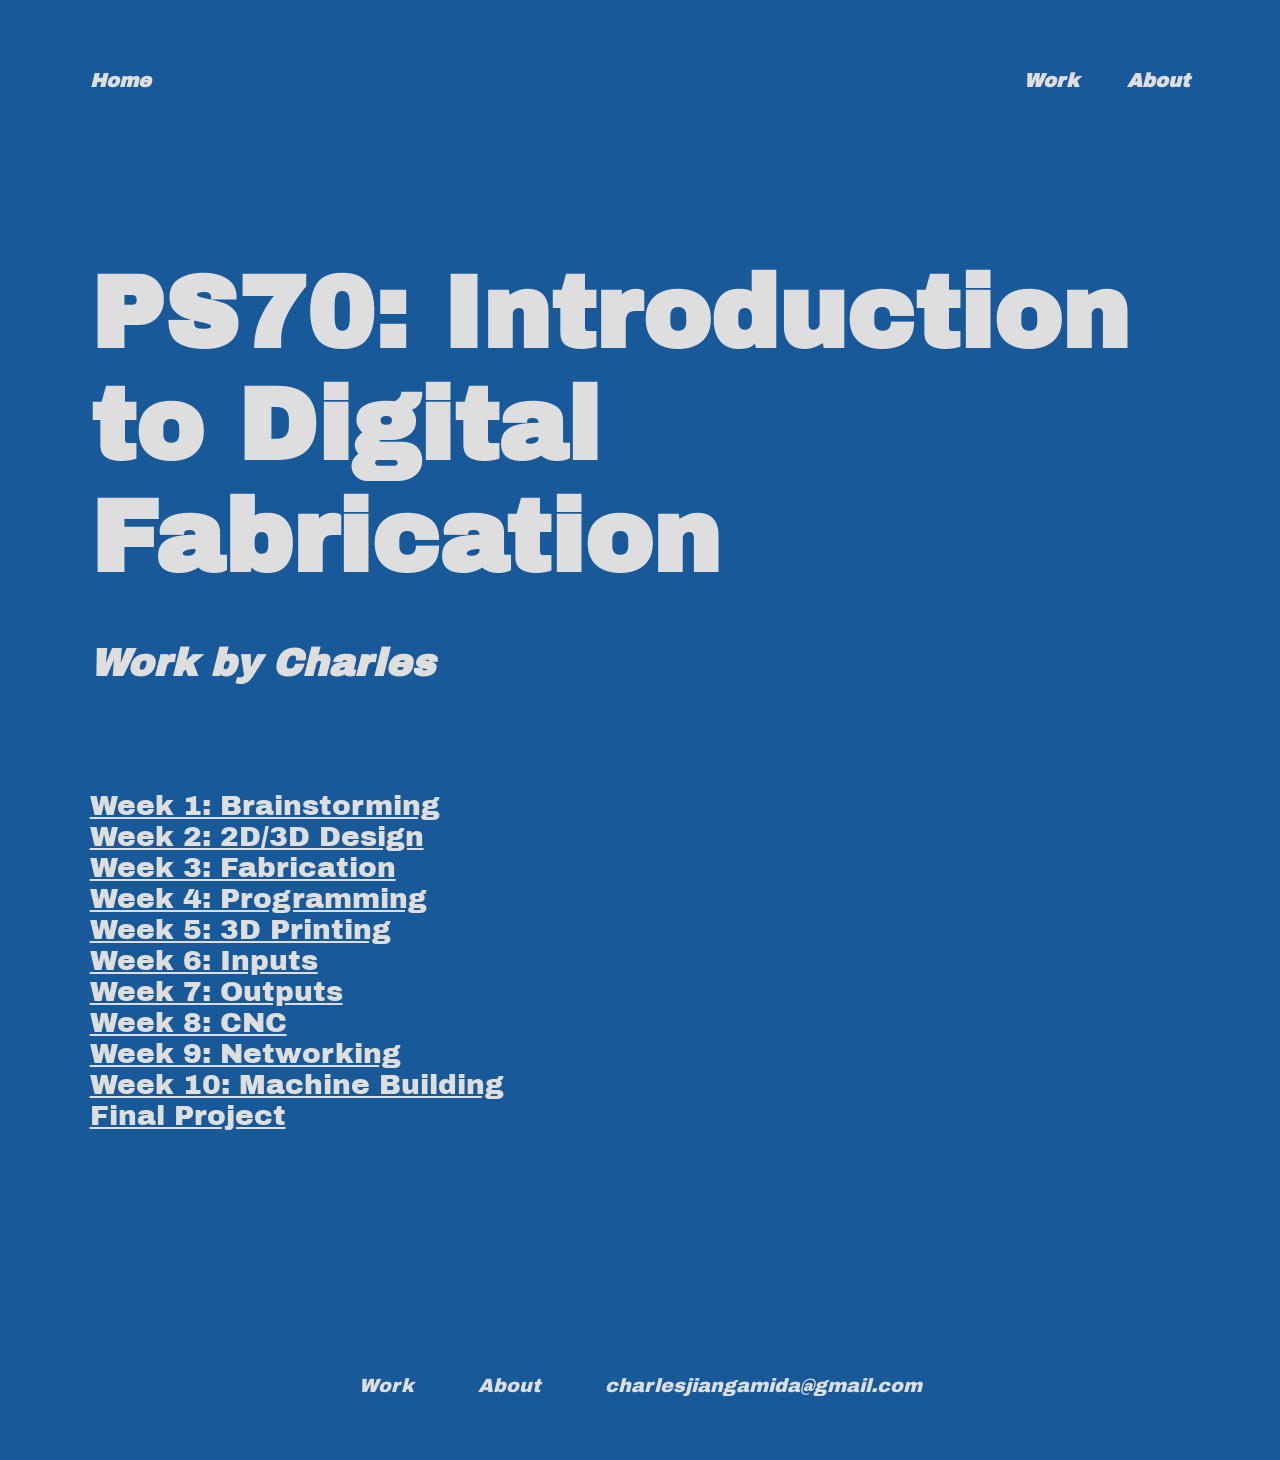
<file: index.html>
<!DOCTYPE html>
<html lang="en">
  <head>
    <title>See config.js</title>
    <meta charset="UTF-8">
    <meta name="viewport" content="width=device-width, initial-scale=1.0">
    <meta http-equiv="X-UA-Compatible" content="ie=edge">
    <link rel="stylesheet" href="./style.css">
  </head>

  <nav>
    <a id="home" href="./index.html">Home</a>
    <a href="./index.html#final-project">Work</a>
    <a href="./about.html">About</a>
  </nav>

	<body>
		<section id="hero">
			<h1>PS70: Introduction to Digital Fabrication</h1>
			<h2>Work by <span id="student-name"></span></h2>
		</section>

		<section id="final-project">
      <!-- Put an image or video of your final project here when it's complete! -->
		</section>

		<section id="work">
			<a href="./01_intro/index.html">Week 1: Brainstorming</a>
			<a href="./02_2Ddesign/index.html">Week 2: 2D/3D Design</a>
			<a href="./03_fabrication/index.html">Week 3: Fabrication</a>
			<a href="./04_microcontroller/">Week 4: Programming</a>
			<a href="./05_3Dprinting/index.html">Week 5: 3D Printing</a>
			<a href="./06_inputs/index.html">Week 6: Inputs</a>
			<a href="./07_outputs/index.html">Week 7: Outputs</a>
			<a href="./08_cnc/index.html">Week 8: CNC</a>
			<a href="./09_networking/index.html">Week 9: Networking</a>
			<a href="./10_machine/index.html">Week 10: Machine Building</a>
			<a href="./13_finalproject/index.html">Final Project</a>
		</section>
	</body>

  <footer>See config.js</footer>

  <script src="./config.js"></script>
</html>
</file>
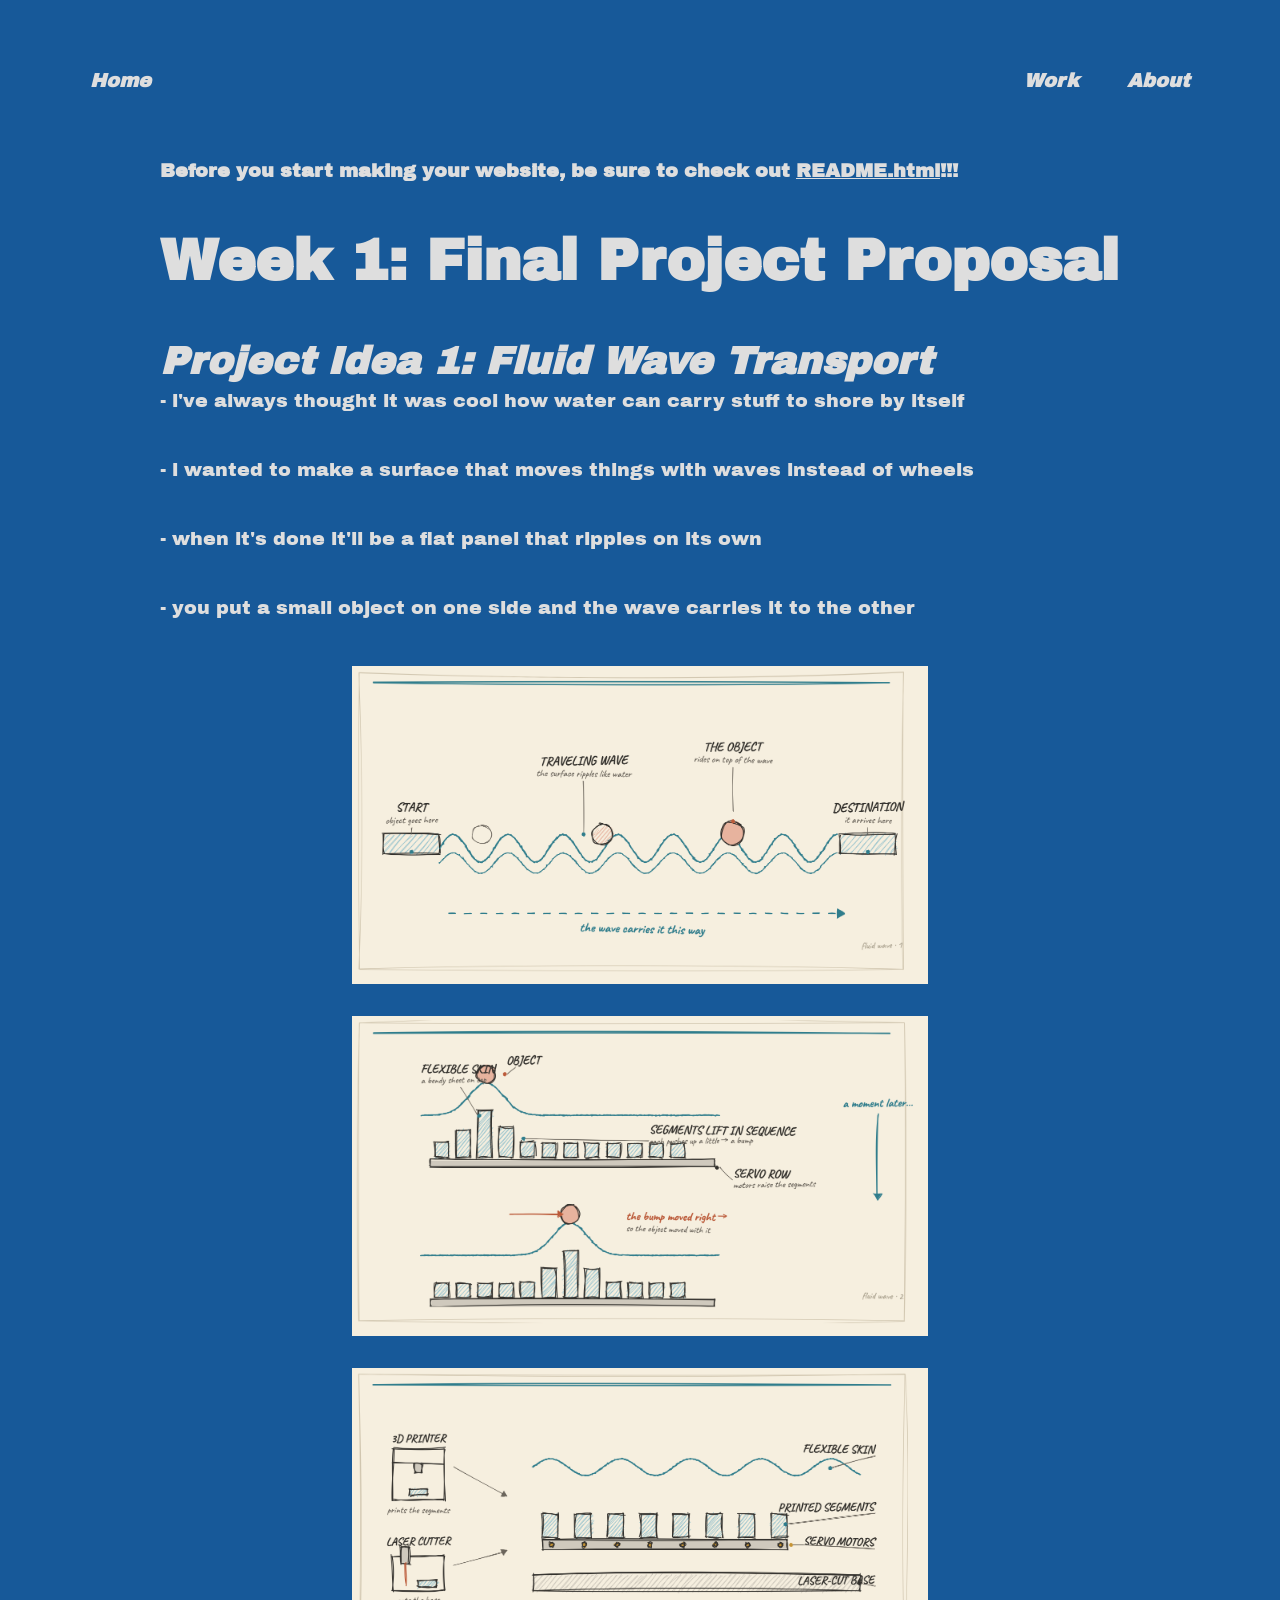
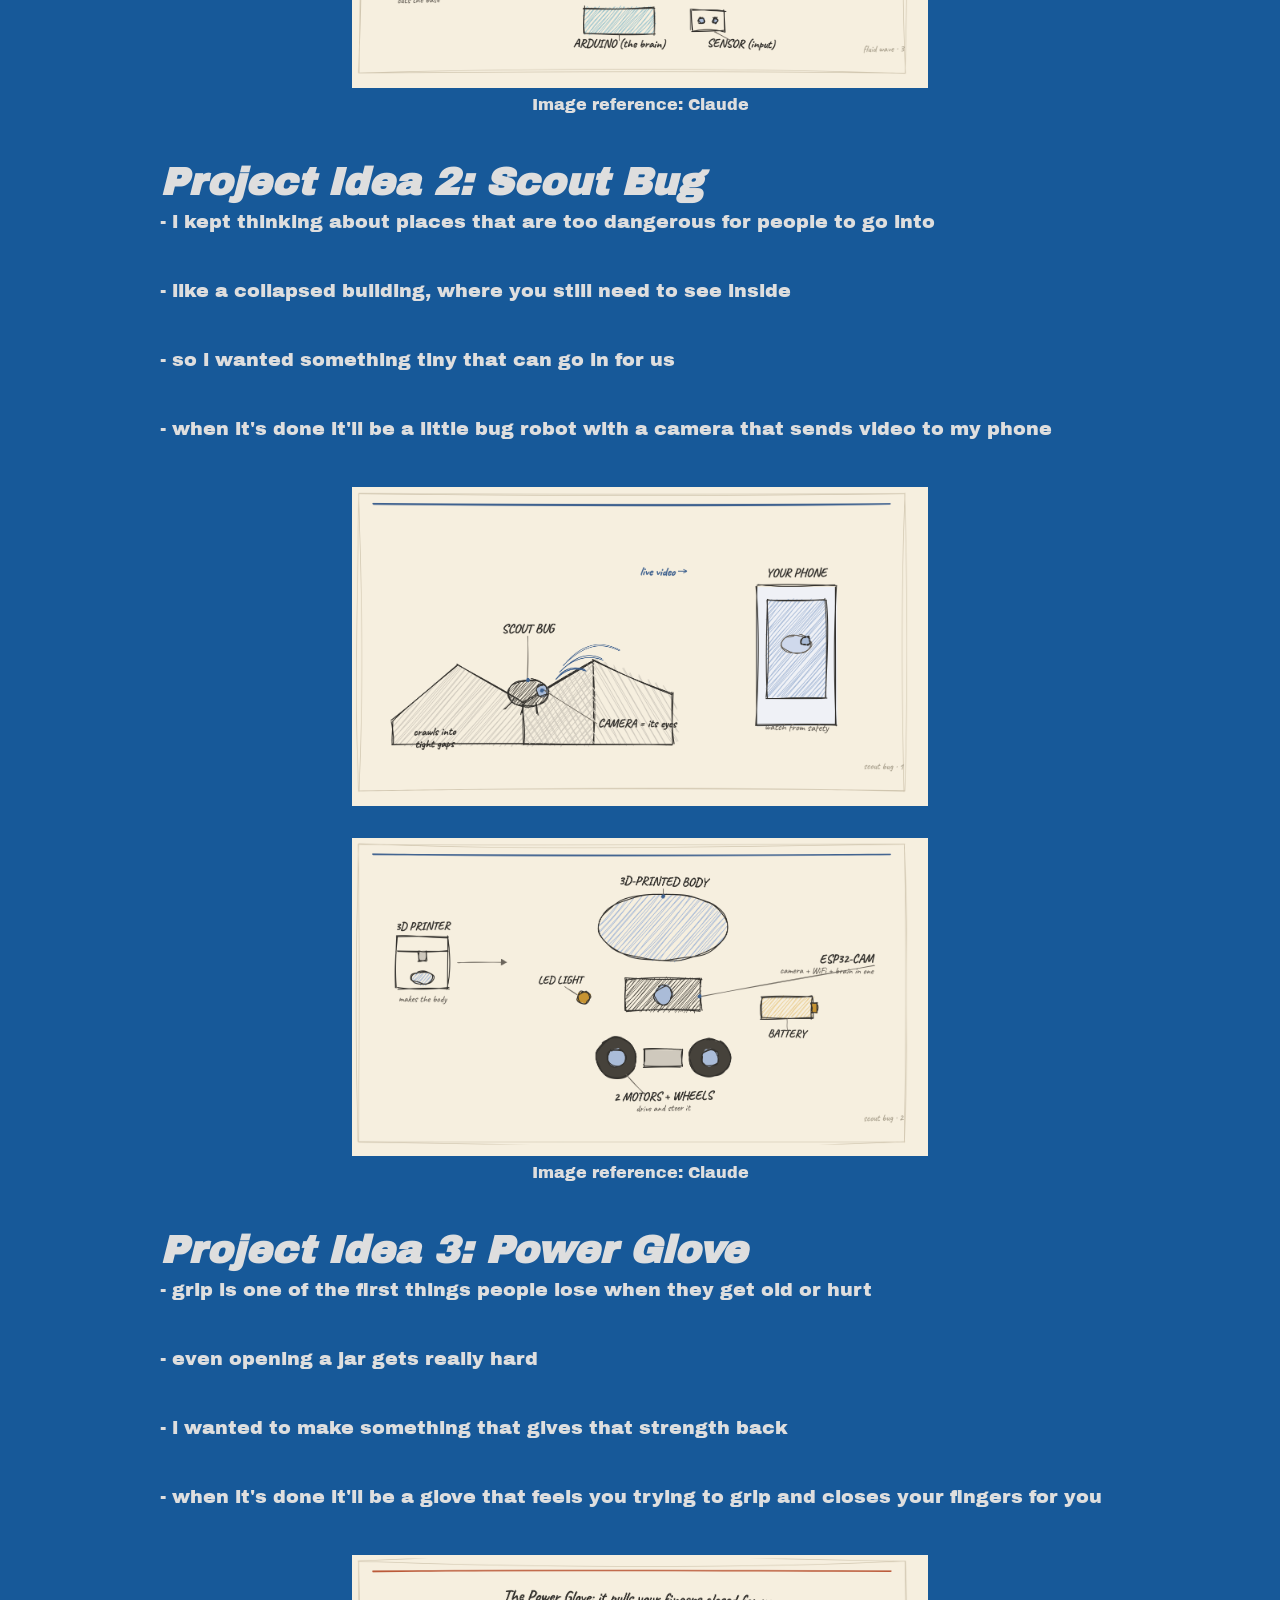
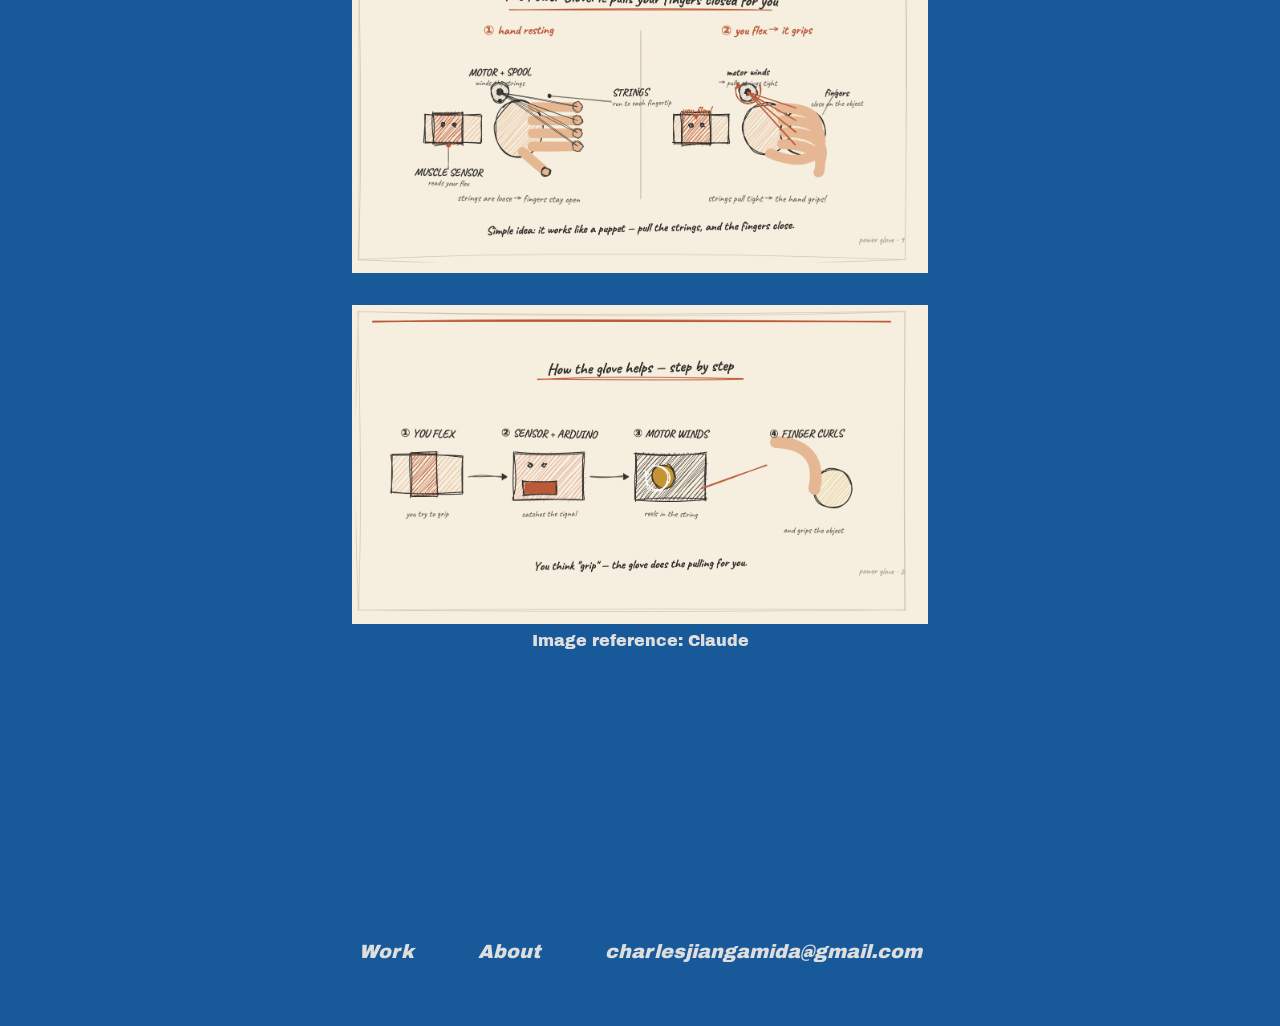
<file: 01_intro/index.html>
<!DOCTYPE html>
<html lang="en">
  <head>
    <title>See config.js</title>
    <meta charset="UTF-8">
    <meta name="viewport" content="width=device-width, initial-scale=1.0">
    <meta http-equiv="X-UA-Compatible" content="ie=edge">
    <link rel="stylesheet" href="../style.css">
  </head>

  <nav>
    <a id="home" href="../index.html">Home</a>
    <a href="../index.html#final-project">Work</a>
    <a href="../about.html">About</a>
  </nav>

  <body>
    <section class="blog">

      <b>Before you start making your website, be sure to check out <a href="../README.html">README.html</a>!!!</b>

      <h1>Week 1: Final Project Proposal</h1>

      <h2>Project Idea 1: Fluid Wave Transport</h2>

      <p>
       - i've always thought it was cool how water can carry stuff to shore by itself
      </p>
      <p>
      - i wanted to make a surface that moves things with waves instead of wheels
      </p>
      <p>
      - when it's done it'll be a flat panel that ripples on its own
      </p>
      <p>
      - you put a small object on one side and the wave carries it to the other
      </p>

      <!-- Media should be put in the asset folder of their respective week -->
      <img src="./Assets/Screenshot 2026-06-25 at 14.34.54.jpg" alt="">
      <img src="./Assets/Screenshot 2026-06-25 at 14.35.11.jpg" alt="">
      <img src="./Assets/Screenshot 2026-06-25 at 14.35.35.jpg" alt="">
      <p class="caption">Image reference: Claude</p>

      <h2>Project Idea 2: Scout Bug</h2>

      <p>
        - i kept thinking about places that are too dangerous for people to go into
      </p>
      <p>
        - like a collapsed building, where you still need to see inside
      </p>
      <p>
        - so i wanted something tiny that can go in for us
      </p>
      <p>
        - when it's done it'll be a little bug robot with a camera that sends video to my phone
      </p>

      <img src="./Assets/Screenshot 2026-06-25 at 14.36.06.jpg" alt="">
      <img src="./Assets/Screenshot 2026-06-25 at 14.36.31.jpg" alt="">
      <p class="caption">Image reference: Claude</p>

      <h2>Project Idea 3: Power Glove</h2>

      <p>
        - grip is one of the first things people lose when they get old or hurt
      </p>
      <p>
        - even opening a jar gets really hard
      </p>
      <p>
        - i wanted to make something that gives that strength back
      </p>
      <p>
        - when it's done it'll be a glove that feels you trying to grip and closes your fingers for you
      </p>

      <img src="./Assets/Screenshot 2026-06-25 at 15.03.02.jpg" alt="">
      <img src="./Assets/Screenshot 2026-06-25 at 15.03.31.jpg" alt="">
      <p class="caption">Image reference: Claude</p>

    </section>
  </body>

  <footer>See config.js</footer>

  <script src="../config.js"></script>
  <script src="../slideshow.js"></script>
</html>
</file>
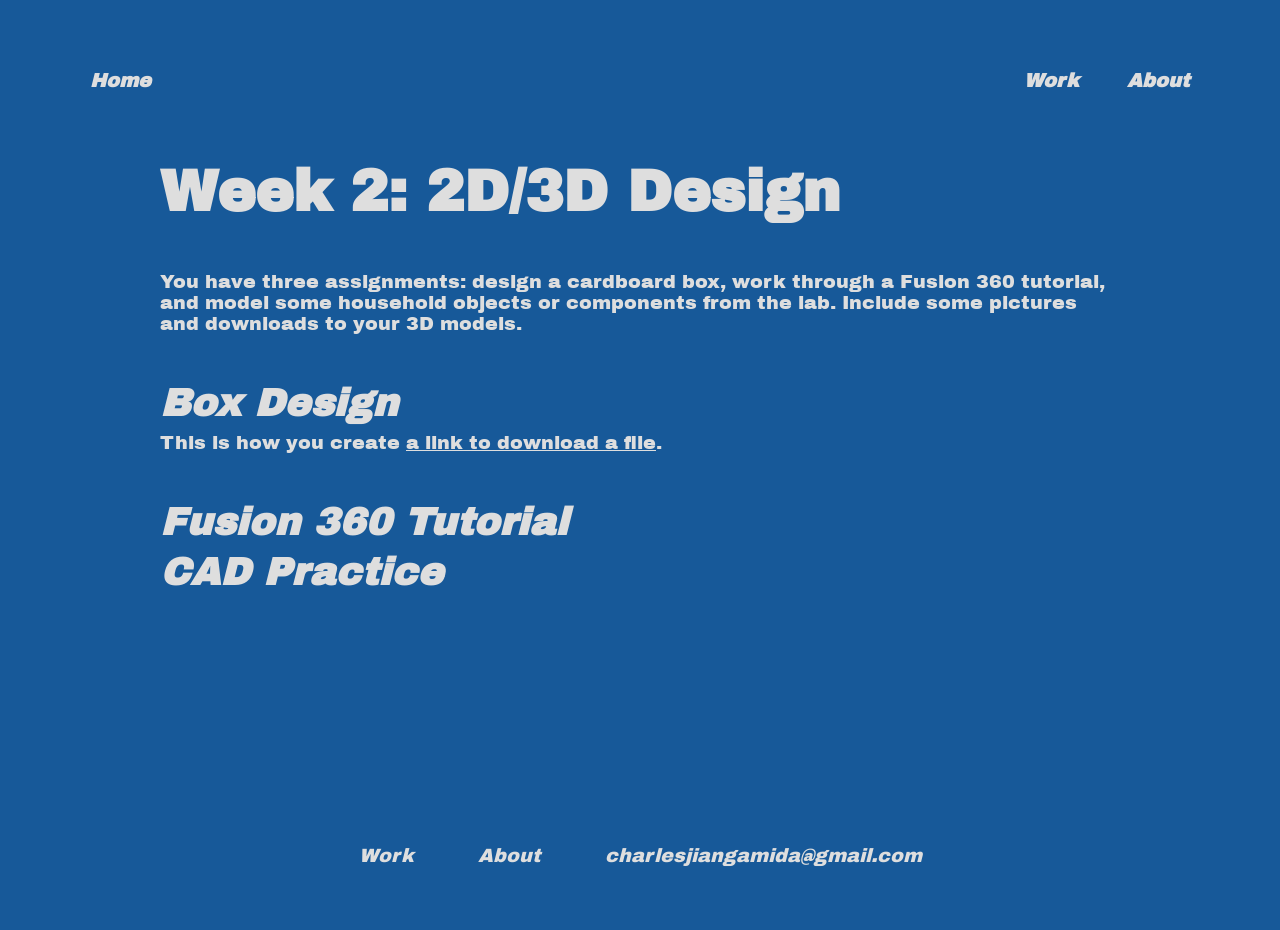
<file: 02_2Ddesign/index.html>
<!DOCTYPE html>
<html lang="en">
  <head>
    <title>See config.js</title>
    <meta charset="UTF-8">
    <meta name="viewport" content="width=device-width, initial-scale=1.0">
    <meta http-equiv="X-UA-Compatible" content="ie=edge">
    <link rel="stylesheet" href="../style.css">
  </head>

  <nav>
    <a id="home" href="../index.html">Home</a>
    <a href="../index.html#final-project">Work</a>
    <a href="../about.html">About</a>
  </nav>

  <body>
    <section class="blog">
      <h1>Week 2: 2D/3D Design</h1>
      
      <p>
        You have three assignments: design a cardboard box, work through a Fusion 360 tutorial, and model some household objects or components from the lab. Include some pictures and downloads to your 3D models.
      </p>
      
      <h2>Box Design</h2>

      <p>This is how you create <a href="./Assets/example_part.stl" download>a link to download a file</a>.</p>

      <h2>Fusion 360 Tutorial</h2>
      
      <h2>CAD Practice</h2>
    </section>
  </body>

  <footer>See config.js</footer>

  <script src="../config.js"></script>
  <script src="../slideshow.js"></script>
</html>
</file>
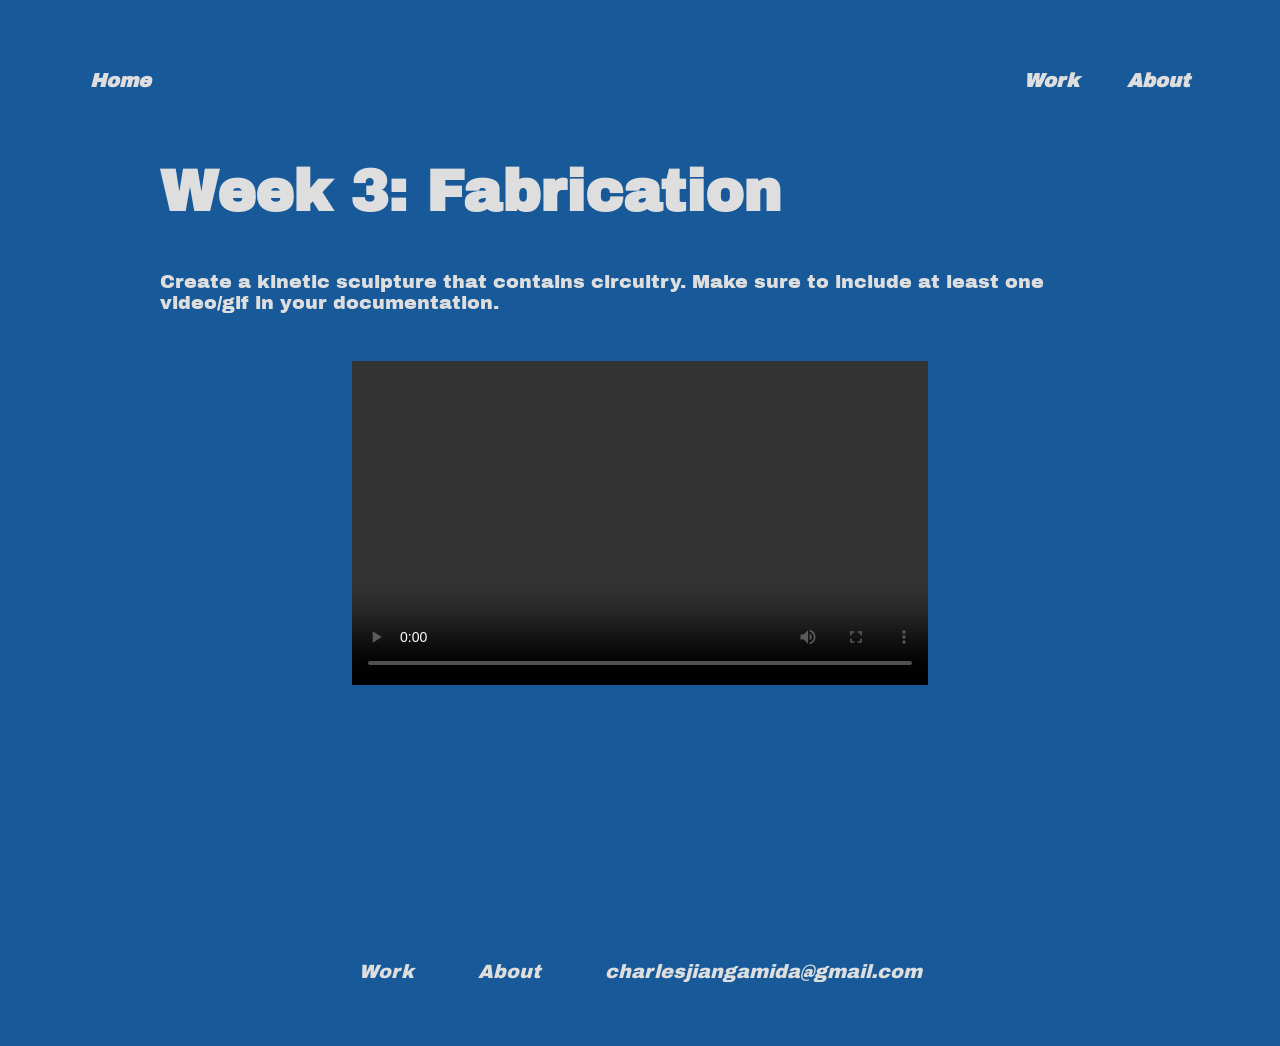
<file: 03_fabrication/index.html>
<!DOCTYPE html>
<html lang="en">
  <head>
    <title>See config.js</title>
    <meta charset="UTF-8">
    <meta name="viewport" content="width=device-width, initial-scale=1.0">
    <meta http-equiv="X-UA-Compatible" content="ie=edge">
    <link rel="stylesheet" href="../style.css">
  </head>

  <nav>
    <a id="home" href="../index.html">Home</a>
    <a href="../index.html#final-project">Work</a>
    <a href="../about.html">About</a>
  </nav>

  <body>
    <section class="blog">
      <h1>Week 3: Fabrication</h1>

      <p>Create a kinetic sculpture that contains circuitry. Make sure to include at least one video/gif in your documentation.</p>
      
      <video controls>
        <source src="./Assets/example_video.mp4" type="video/mp4">
      </video>
      
    </section>
  </body>

  <footer>See config.js</footer>

  <script src="../config.js"></script>
  <script src="../slideshow.js"></script>
</html>
</file>
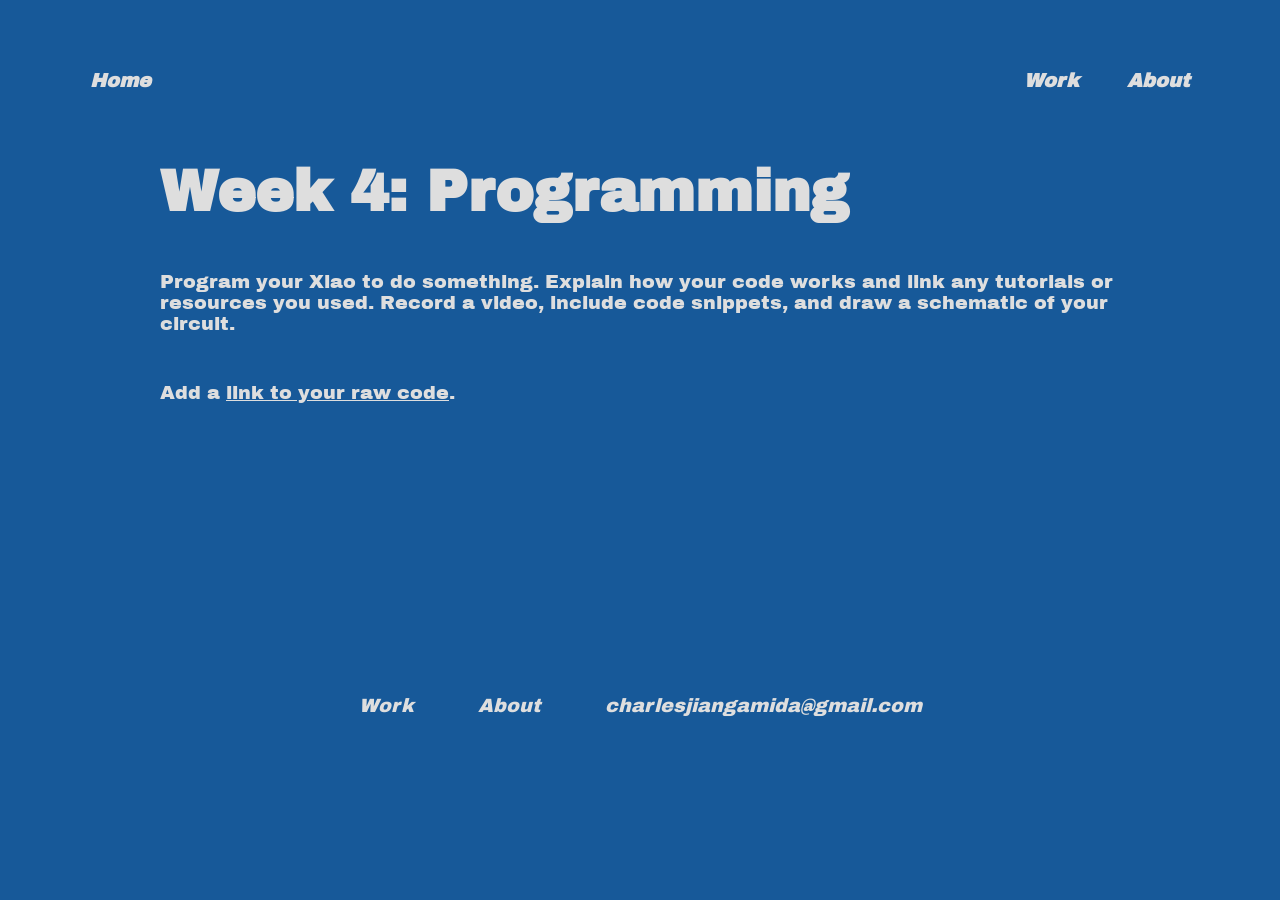
<file: 04_microcontroller/index.html>
<!DOCTYPE html>
<html lang="en">
  <head>
    <title>See config.js</title>
    <meta charset="UTF-8">
    <meta name="viewport" content="width=device-width, initial-scale=1.0">
    <meta http-equiv="X-UA-Compatible" content="ie=edge">
    <link rel="stylesheet" href="../style.css">
  </head>

  <nav>
    <a id="home" href="../index.html">Home</a>
    <a href="../index.html#final-project">Work</a>
    <a href="../about.html">About</a>
  </nav>

  <body>
    <section class="blog">
      <h1>Week 4: Programming</h1>

      <p>
        Program your Xiao to do something. Explain how your code works and link any tutorials or resources you used. Record a video, include code snippets, and draw a schematic of your circuit.
      </p>
    
      <p>
        Add a <a href="./rawcode.html" target="_blank">link to your raw code</a>.
      </p>
    </section>
  </body>

  <footer>See config.js</footer>

  <script src="../config.js"></script>
  <script src="../slideshow.js"></script>
</html>
</file>
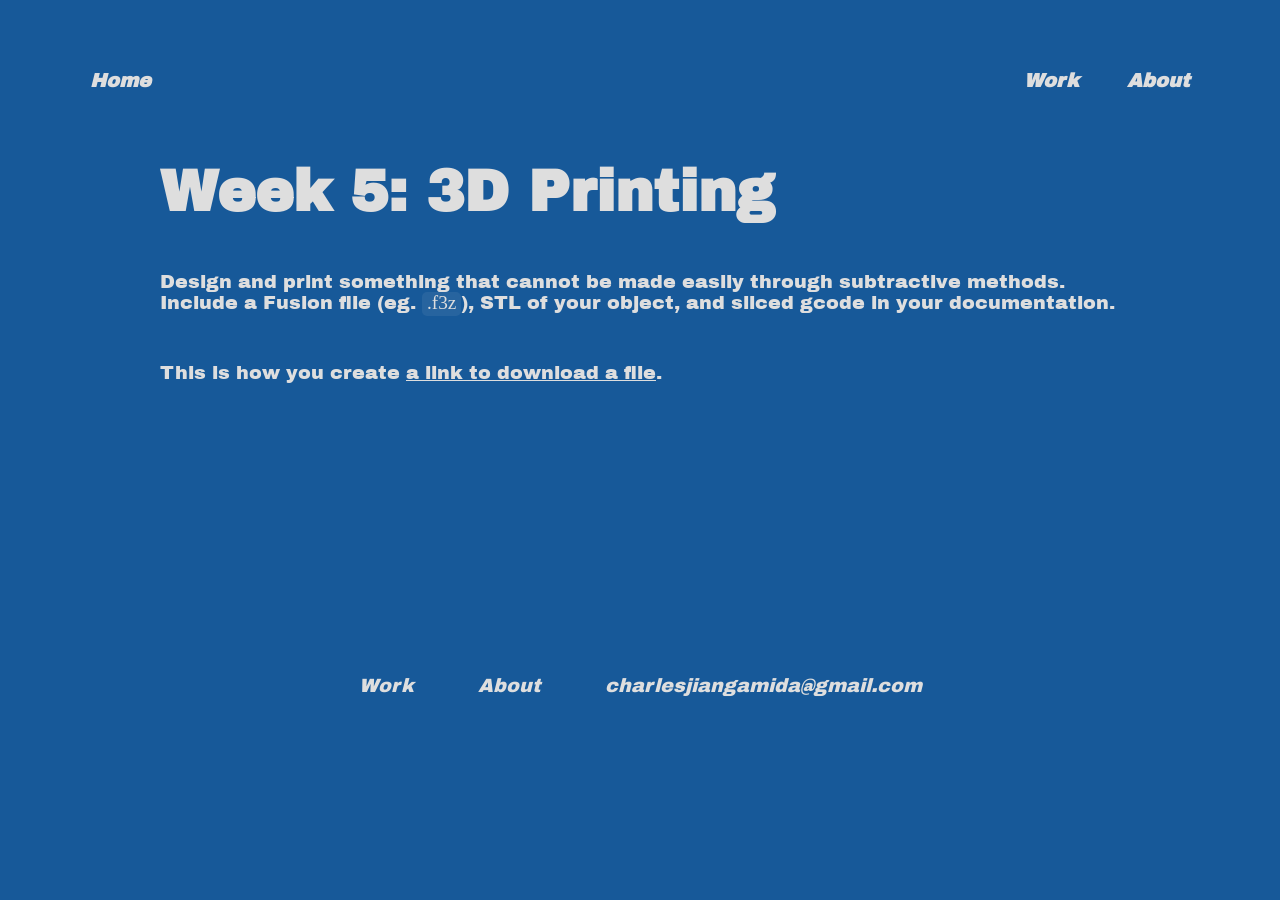
<file: 05_3Dprinting/index.html>
<!DOCTYPE html>
<html lang="en">
  <head>
    <title>See config.js</title>
    <meta charset="UTF-8">
    <meta name="viewport" content="width=device-width, initial-scale=1.0">
    <meta http-equiv="X-UA-Compatible" content="ie=edge">
    <link rel="stylesheet" href="../style.css">
  </head>

  <nav>
    <a id="home" href="../index.html">Home</a>
    <a href="../index.html#final-project">Work</a>
    <a href="../about.html">About</a>
  </nav>

  <body>
    <section class="blog">
      <h1>Week 5: 3D Printing</h1>
     
      <p>
        Design and print something that cannot be made easily through subtractive methods. Include a Fusion file (eg. <code>.f3z</code>), STL of your object, and sliced gcode in your documentation. 
      </p>
      
      <p>This is how you create <a href="./Assets/example_part.stl" download>a link to download a file</a>.</p>
    </section>
  </body>

  <footer>See config.js</footer>

  <script src="../config.js"></script>
  <script src="../slideshow.js"></script>
</html>
</file>
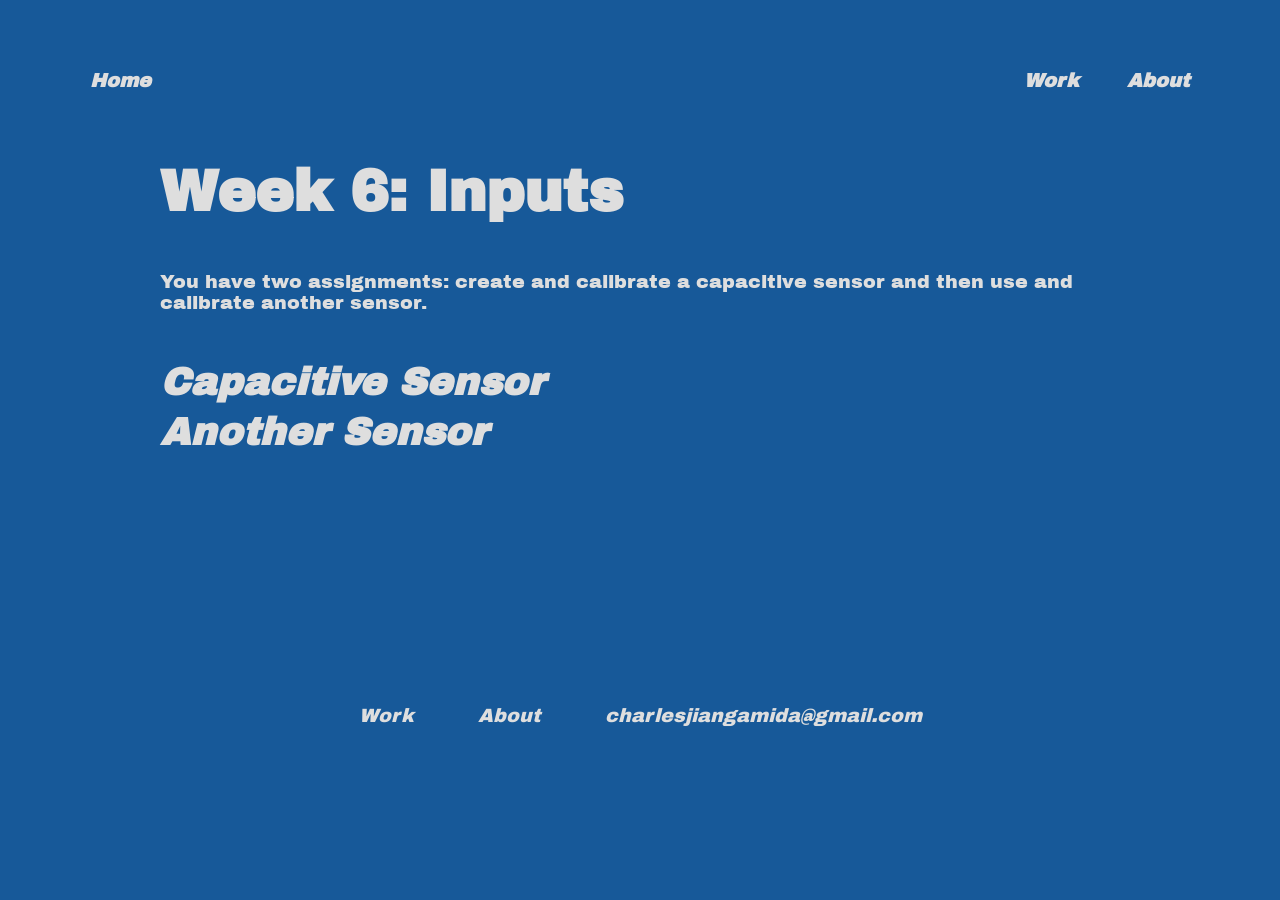
<file: 06_inputs/index.html>
<!DOCTYPE html>
<html lang="en">
  <head>
    <title>See config.js</title>
    <meta charset="UTF-8">
    <meta name="viewport" content="width=device-width, initial-scale=1.0">
    <meta http-equiv="X-UA-Compatible" content="ie=edge">
    <link rel="stylesheet" href="../style.css">
  </head>

  <nav>
    <a id="home" href="../index.html">Home</a>
    <a href="../index.html#final-project">Work</a>
    <a href="../about.html">About</a>
  </nav>

  <body>
    <section class="blog">
      <h1>Week 6: Inputs</h1>

      <p>
        You have two assignments: create and calibrate a capacitive sensor and then use and calibrate another sensor.
      </p>
      
      <h2>Capacitive Sensor</h2>
      
      <h2>Another Sensor</h2>
      
    </section>
  </body>

  <footer>See config.js</footer>

  <script src="../config.js"></script>
  <script src="../slideshow.js"></script>
</html>
</file>
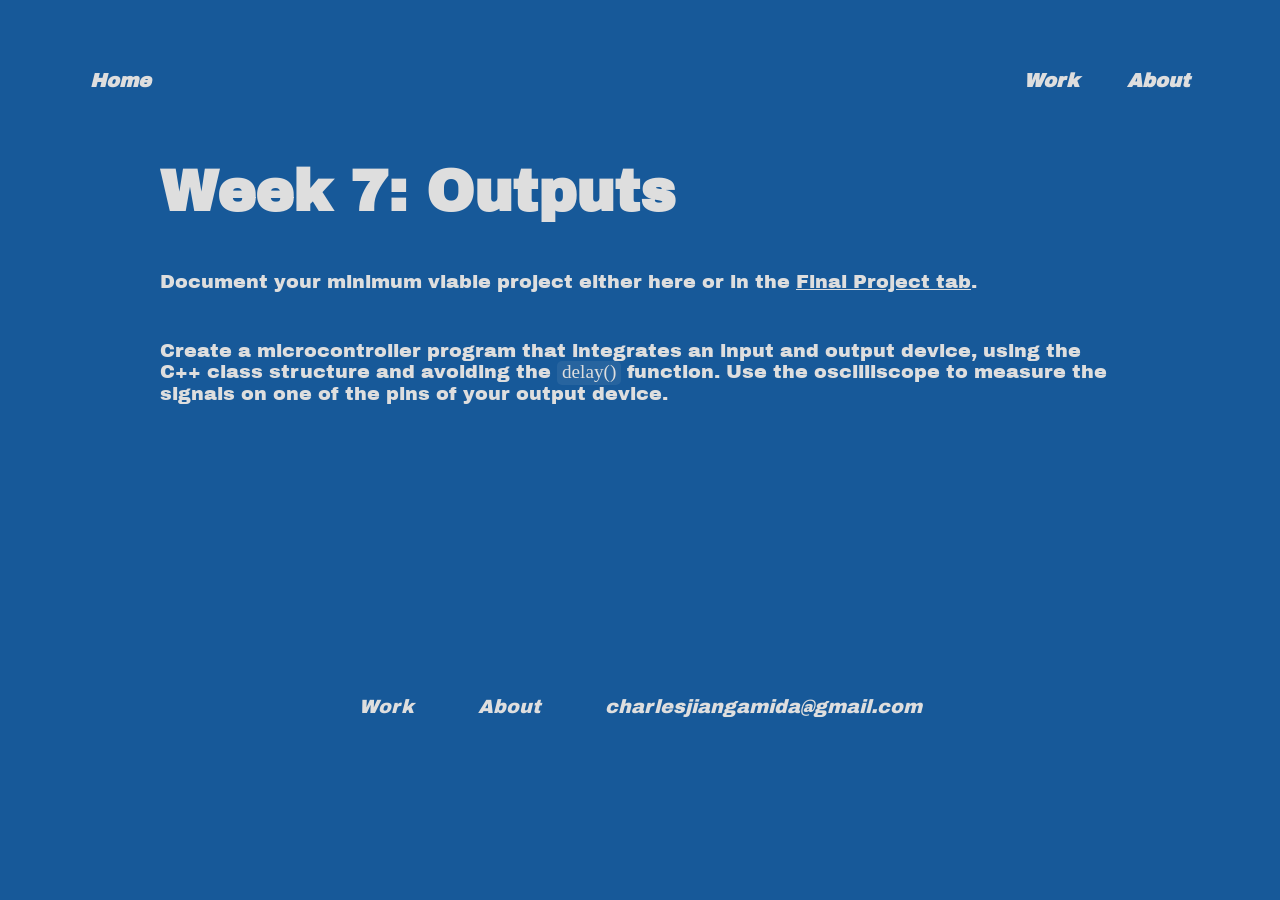
<file: 07_outputs/index.html>
<!DOCTYPE html>
<html lang="en">
  <head>
    <title>See config.js</title>
    <meta charset="UTF-8">
    <meta name="viewport" content="width=device-width, initial-scale=1.0">
    <meta http-equiv="X-UA-Compatible" content="ie=edge">
    <link rel="stylesheet" href="../style.css">
  </head>

  <nav>
    <a id="home" href="../index.html">Home</a>
    <a href="../index.html#final-project">Work</a>
    <a href="../about.html">About</a>
  </nav>

  <body>
    <section class="blog">
      <h1>Week 7: Outputs</h1>
      
      <p>
        Document your minimum viable project either here or in the <a href="../13_finalproject/index.html">Final Project tab</a>.
      </p>

      <p>
        Create a microcontroller program that integrates an input and output device, using the C++ class structure and avoiding the <code>delay()</code> function. Use the oscilliscope to measure the signals on one of the pins of your output device.
      </p>
    </section>
  </body>

  <footer>See config.js</footer>

  <script src="../config.js"></script>
  <script src="../slideshow.js"></script>
</html>
</file>
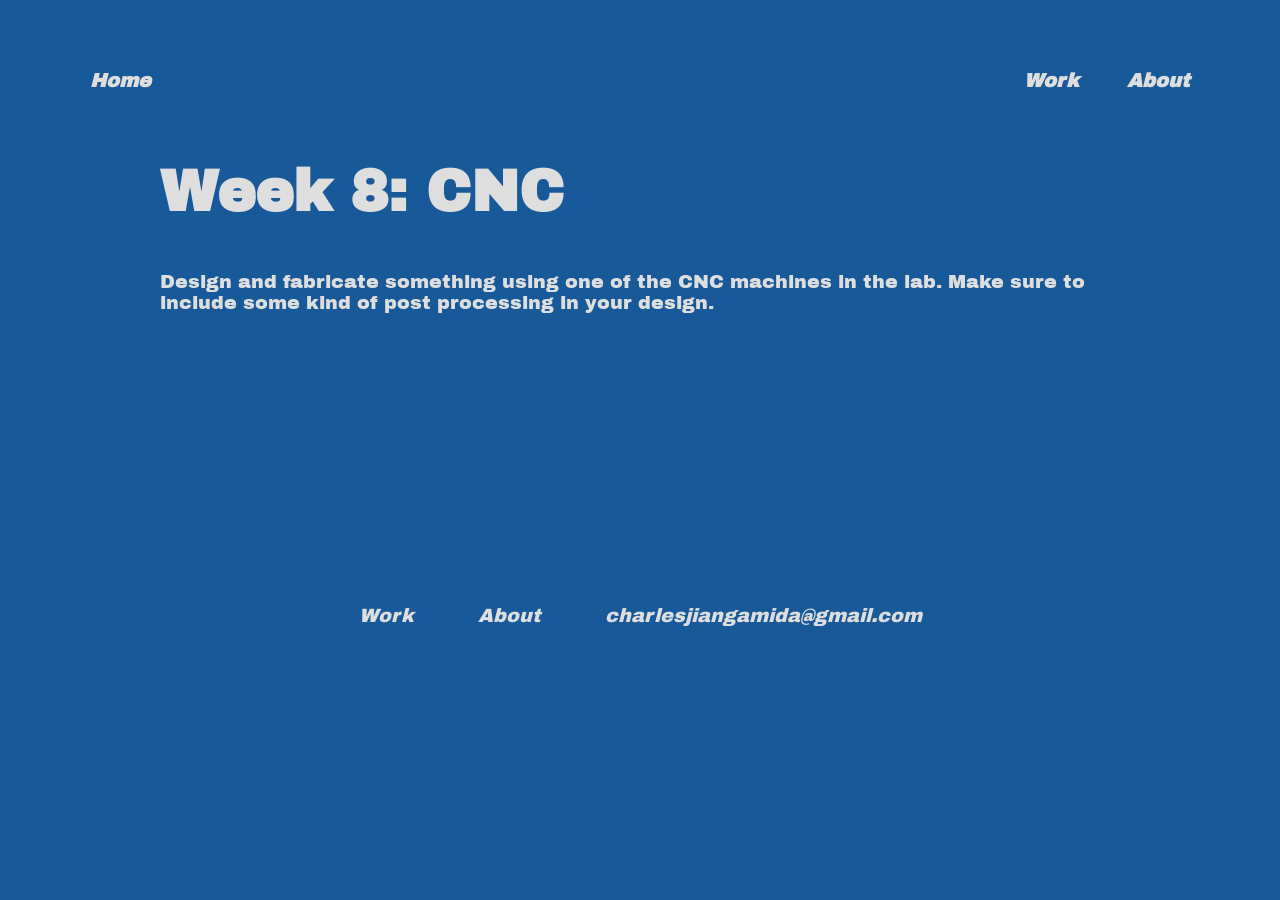
<file: 08_cnc/index.html>
<!DOCTYPE html>
<html lang="en">
  <head>
    <title>See config.js</title>
    <meta charset="UTF-8">
    <meta name="viewport" content="width=device-width, initial-scale=1.0">
    <meta http-equiv="X-UA-Compatible" content="ie=edge">
    <link rel="stylesheet" href="../style.css">
  </head>

  <nav>
    <a id="home" href="../index.html">Home</a>
    <a href="../index.html#final-project">Work</a>
    <a href="../about.html">About</a>
  </nav>

  <body>
    <section class="blog">
      <h1>Week 8: CNC</h1>
      
      <p>
        Design and fabricate something using one of the CNC machines in the lab. Make sure to include some kind of post processing in your design.
      </p>
      
    </section>
  </body>

  <footer>See config.js</footer>

  <script src="../config.js"></script>
  <script src="../slideshow.js"></script>
</html>
</file>
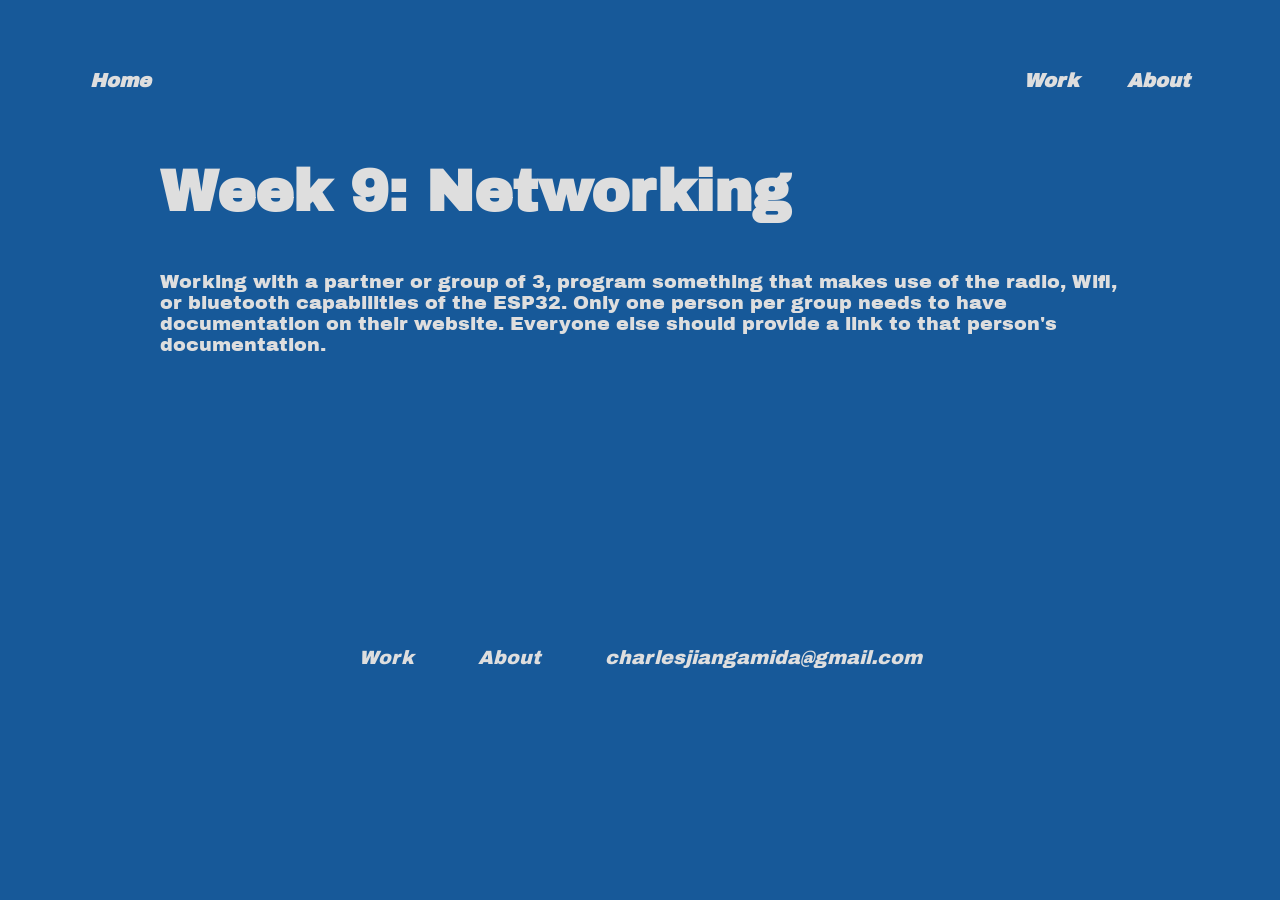
<file: 09_networking/index.html>
<!DOCTYPE html>
<html lang="en">
  <head>
    <title>See config.js</title>
    <meta charset="UTF-8">
    <meta name="viewport" content="width=device-width, initial-scale=1.0">
    <meta http-equiv="X-UA-Compatible" content="ie=edge">
    <link rel="stylesheet" href="../style.css">
  </head>

  <nav>
    <a id="home" href="../index.html">Home</a>
    <a href="../index.html#final-project">Work</a>
    <a href="../about.html">About</a>
  </nav>

  <body>
    <section class="blog">
      <h1>Week 9: Networking</h1>

      <p>Working with a partner or group of 3, program something that makes use of the radio, Wifi, or bluetooth capabilities of the ESP32. Only one person per group needs to have documentation on their website. Everyone else should provide a link to that person's documentation.</p>
      
    </section>
  </body>

  <footer>See config.js</footer>

  <script src="../config.js"></script>
  <script src="../slideshow.js"></script>
</html>
</file>
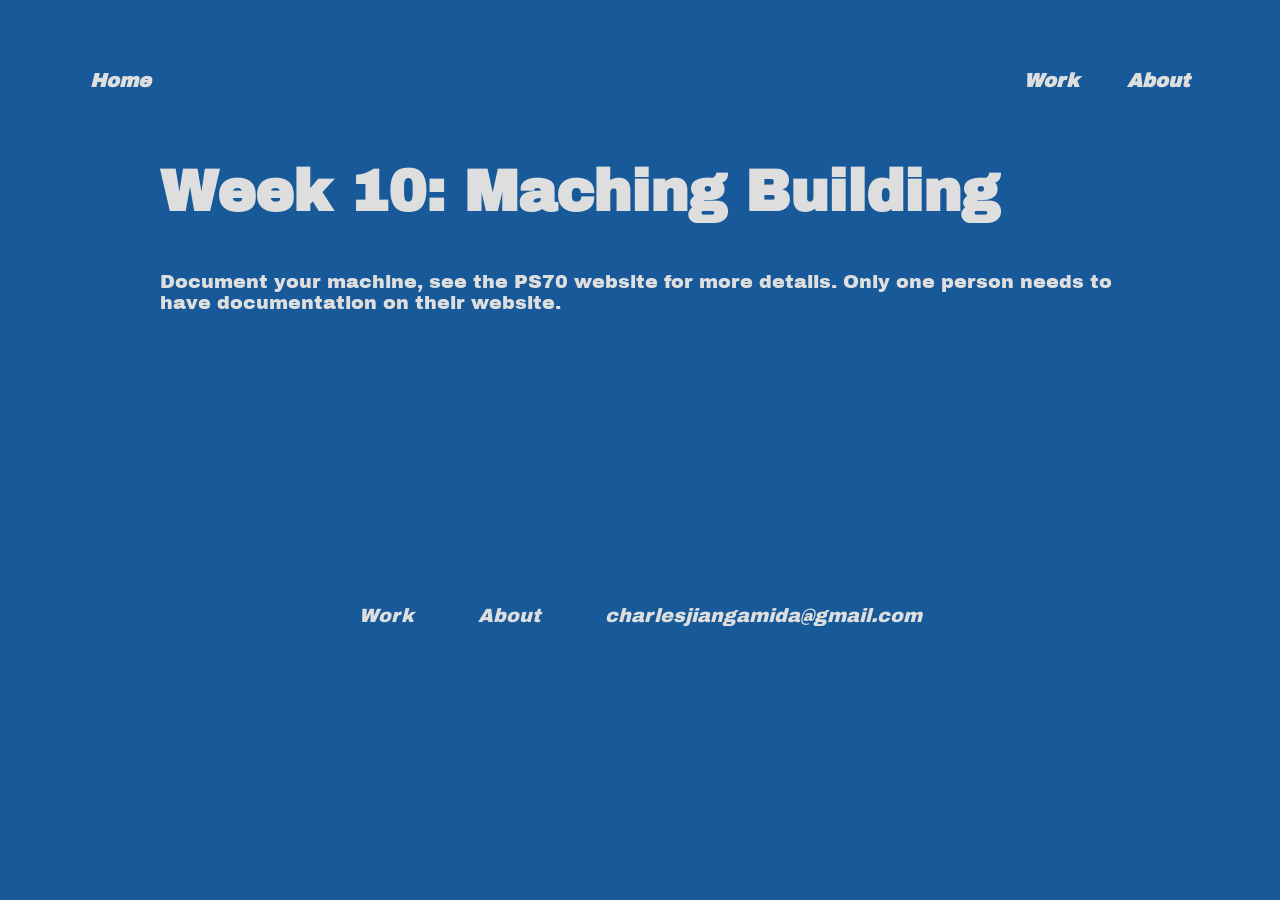
<file: 10_machine/index.html>
<!DOCTYPE html>
<html lang="en">
  <head>
    <title>See config.js</title>
    <meta charset="UTF-8">
    <meta name="viewport" content="width=device-width, initial-scale=1.0">
    <meta http-equiv="X-UA-Compatible" content="ie=edge">
    <link rel="stylesheet" href="../style.css">
  </head>

  <nav>
    <a id="home" href="../index.html">Home</a>
    <a href="../index.html#final-project">Work</a>
    <a href="../about.html">About</a>
  </nav>

  <body>
    <section class="blog">
      <h1>Week 10: Maching Building</h1>
      
      <p>Document your machine, see the PS70 website for more details. Only one person needs to have documentation on their website.</p>
    </section>
  </body>

  <footer>See config.js</footer>

  <script src="../config.js"></script>
  <script src="../slideshow.js"></script>
</html>
</file>
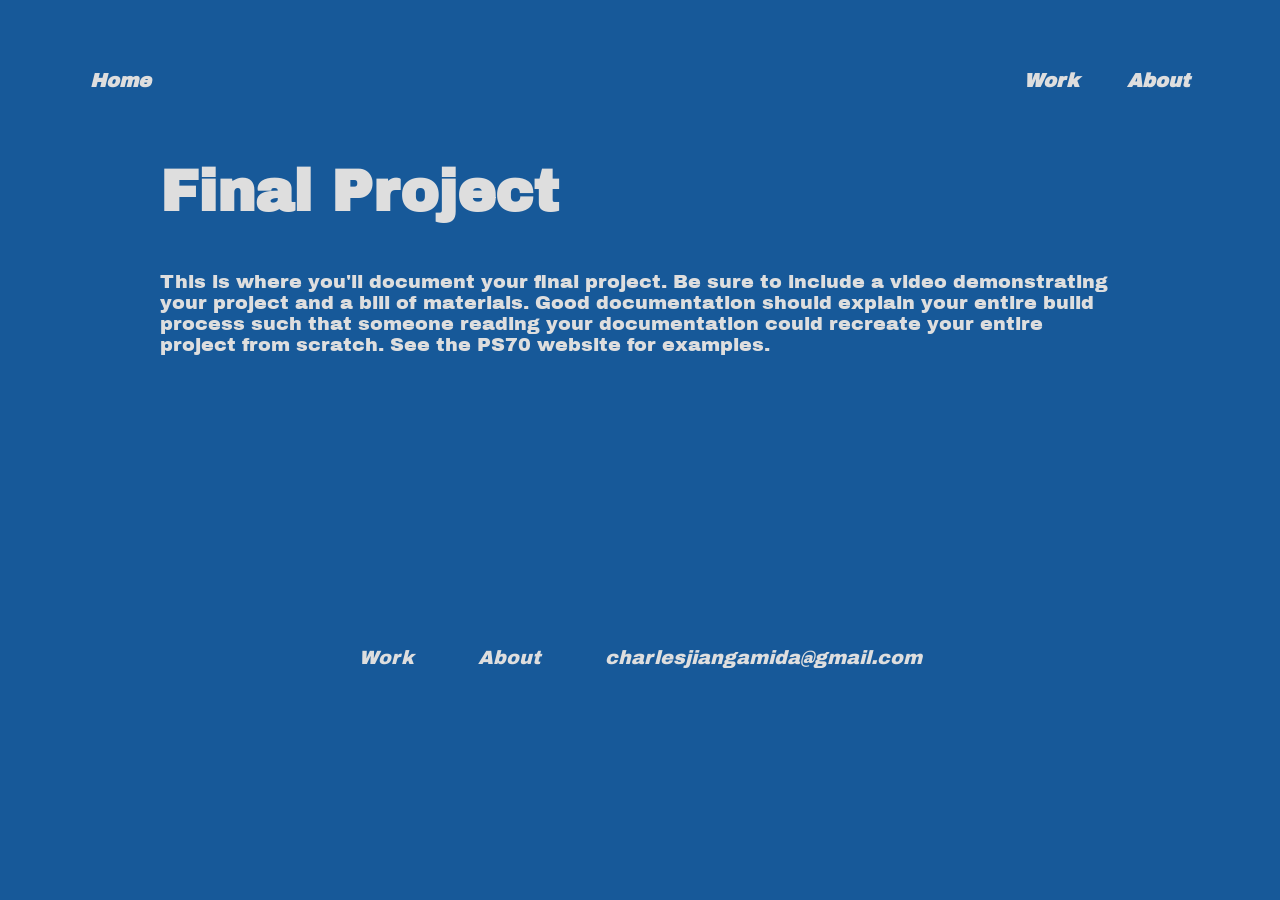
<file: 13_finalproject/index.html>
<!DOCTYPE html>
<html lang="en">
  <head>
    <title>See config.js</title>
    <meta charset="UTF-8">
    <meta name="viewport" content="width=device-width, initial-scale=1.0">
    <meta http-equiv="X-UA-Compatible" content="ie=edge">
    <link rel="stylesheet" href="../style.css">
  </head>

  <nav>
    <a id="home" href="../index.html">Home</a>
    <a href="../index.html#final-project">Work</a>
    <a href="../about.html">About</a>
  </nav>

  <body>
    <section class="blog">
      <h1>Final Project</h1>
      
      <p>
        This is where you'll document your final project. Be sure to include a video demonstrating your project and a bill of materials. Good documentation should explain your entire build process such that someone reading your documentation could recreate your entire project from scratch. See the PS70 website for examples.
      </p>
      
    </section>
  </body>

  <footer>See config.js</footer>

  <script src="../config.js"></script>
  <script src="../slideshow.js"></script>
</html>
</file>
<file: style.css>
@import url("https://fonts.googleapis.com/css2?family=Archivo+Black&display=swap");

:root {
  --secondary-background-color: color-mix(in srgb, var(--text-color) 8%, var(--background-color) 92%);
  --accent-color: #FFFFFF;
}

*,
*::before,
*::after {
  margin: 0;
  padding: 0;
  box-sizing: inherit;
}

html {
  color: var(--text-color);
  background-color: var(--background-color);
  font-family: var(--font-family);
  box-sizing: border-box;
}

/* TEXT */

h1, h2, h3, p, b, ul, ol, pre, table {
  margin-bottom: 3rem;
}

h1 {
  font-size: clamp(3rem, 4.5vw, 100rem);
  font-weight: 900;
}

h2 {
  font-size: clamp(2rem, 3vw, 100rem);
  font-weight: 600;
  font-style: italic;
  margin-bottom: 0.5rem;
}

h3 {
  font-size: clamp(1.5rem, 2.5vw, 100rem);
  font-weight: 400;
  margin-bottom: 0.5rem;
}

p {
  font-size: clamp(1.2rem, 1.2vw, 100rem);
  font-weight: 400;
}

b {
  font-size: clamp(1.2rem, 1.2vw, 100rem);
  font-weight: 700;
}

a {
  text-decoration: underline;
  color: var(--text-color);
}

ul, ol, tr{
  font-size: clamp(1.2rem, 1.2vw, 100rem);
  list-style-position: inside;
}

code {
  font-family: var(--mono-font-family);
  background-color: var(--secondary-background-color);
  border-radius: 5px;
  padding: 0px 5px 3px 5px;
}

pre {
  padding: 1vw;
  background-color: var(--secondary-background-color);
  border-radius: 5px;
}

pre code {
  background-color: none;
  font-size: clamp(0.8rem, 0.8vw, 100rem);
  padding: 0%;
  margin: 0%;
}

table {
  border-collapse: collapse;
  width: 100%;
}

th, td {
  border: 1px solid var(--text-color);
  padding: 5px 8px;
  text-align: left;
}

.caption {
  font-size: clamp(1rem, 1vw, 100rem);
  align-self: center;
}

/* Media */

iframe, video, img, .img-duo, .img-trip, .img-quad {
  width: clamp(20rem, 45vw, 160rem); 
  margin-bottom: 2rem;
  align-self: center;
}


iframe, video {
  height: clamp(11.25rem, 25.313vw, 90rem);
  border: none;
}

img {
  object-fit: cover;
}

img:has(+ .caption) {
  margin-bottom: 0.5rem;
}

.img-duo {
  display: flex;
  flex-direction: row;
  overflow: hidden;
}

.img-duo img {
  width: clamp(10rem, 22.5vw, 100rem);
  margin-bottom: 0rem;
}

.img-trip {
  display: flex;
  flex-direction: row;
  overflow: hidden;
}

.img-trip img {
  width: clamp(6.666rem, 15vw, 100rem);
  margin-bottom: 0rem;
}

.img-quad {
  display: grid;
  grid-template-columns: repeat(2, 1fr);
  gap: 0%;
}

.img-quad img {
  width: clamp(10rem, 22.5vw, 100rem);
  margin-bottom: 0rem;
}

/* Slideshow */

.slideshow-container {
  position: relative;
  align-self: center;
  overflow: hidden;
}

.slides {
  display: none;
}

.prev, .next {
  position: absolute;
  top: 50%;
  transform: translateY(-100%);
  padding: 0vh 2vw;

  color: var(--background-color);
  cursor: pointer;
  user-select: none;
  text-decoration: none;

  font-style: var(--mono-font-family);
  font-size: clamp(2rem, 3vw, 100rem);
  filter: invert(1);
  mix-blend-mode: difference;

  display: flex;
  align-items: center;
}

.next { right: 0; }

/* Blog */

.blog {
  width: clamp(0rem, 85vw, 60rem);
  display: flex;
  flex-direction: column;
  margin-left: auto;
  margin-right: auto;
}

/* Nav */

nav {
  height: clamp(0rem, 20vw, 10rem);
  width: 100vw;
  padding: 0rem 7vw;
  gap: 3rem;
  display: flex;
  align-items: center;
  justify-content: flex-end;
}

nav a {
  font-size: clamp(1rem, 1.5vw, 100rem);
  font-weight: 900;
  font-style: italic;
  text-decoration: none;
}

nav #home {
  margin-right: auto;
}

/* Footer */

footer {
  width: 100vw;
  margin-top: 20vh;
  padding: 5vw;
  gap: 5vw;
  display: flex;
  justify-content: center;
  align-items: center;
}

footer #contact-info {
  display: flex;
  flex-direction: column;
}

footer a {
  font-size: clamp(1rem, 1.5vw, 100rem);
  font-weight: 400;
  font-style: italic;
  text-decoration: none;
}

/* Hero */

#hero {
  height: 70vh;
  padding: 0vh 7vw;
  display: flex;
  flex-direction: column;
  align-items: left;
  justify-content: center;
}

#hero h1 {
  font-size: clamp(3.5rem, 8vw, 100rem);
  font-weight: 700;
  margin-bottom: 3rem;
}

/* Final project */

#final-project {
  padding: 0vh 7vw;
}

/* Work */

#work {
  padding: 0vh 7vw;
  display: flex;
  flex-direction: column;
}

#work a {
  font-size: clamp(1.4rem, 2.2vw, 100rem);
}

/* About */

.about {
  width: clamp(0rem, 85vw, 60rem);
  display: grid;
  grid-template-columns: auto 1fr; 
  margin-left: auto;
  margin-right: auto;
}

.about h1 {
  grid-column: 1 / -1;
}

.about img {
  width: 100%;
  height: 55vh;
  padding-right: 2rem;
}

@media (max-width: 1000px) { 
  .about { grid-template-columns: 1fr; } 
  .about img { padding-right: 0%;}
}
</file>
